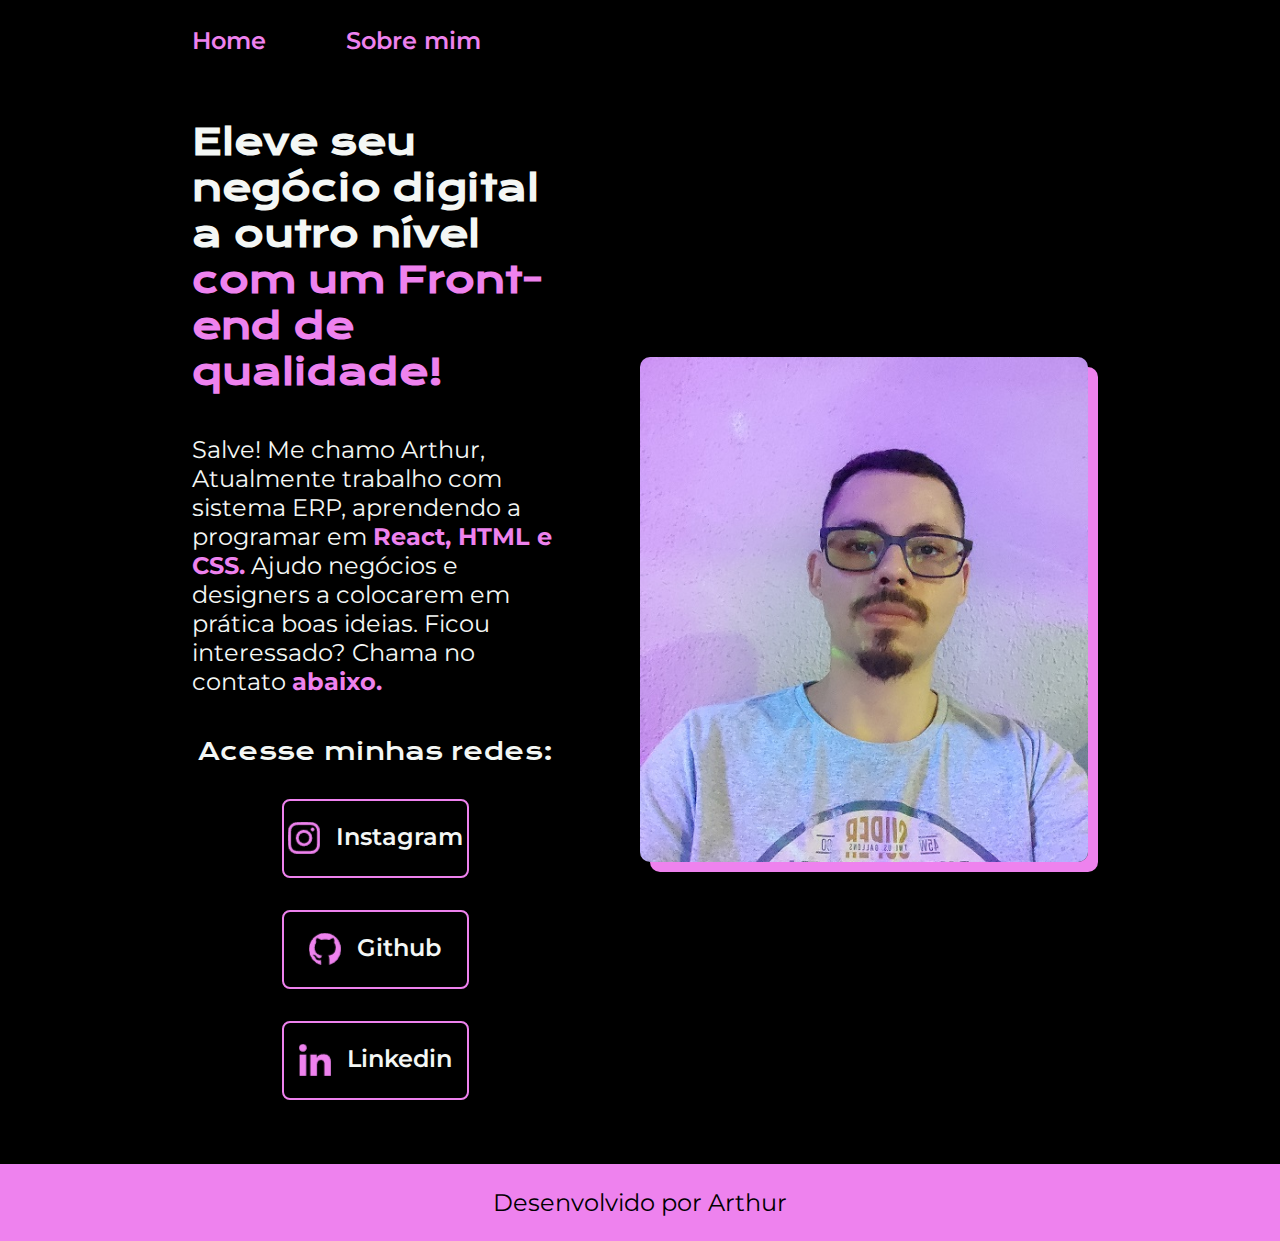
<file: index.html>
<!DOCTYPE html>
<html lang="pt-br">
  <head>
    <meta charset="UTF-8" />
    <meta http-equiv="X-UA-Compatible" content="IE=edge" />
    <meta name="viewport" content="width=device-width, initial-scale=1.0" />
    <title>Portifolio de Arthur</title>
    <link rel="stylesheet" href="./styles/style.css" />
  </head>
  <body>
    <header class="cabecalho">
      <nav class="cabecalho__menu">
        <a class="cabecalho__menu__link" href="index.html"> Home </a>
        <a class="cabecalho__menu__link" href="about.html"> Sobre mim </a>
      </nav>
    </header>
    <main class="apresentacao">
      <section class="apresentacao__conteudo">
        <h1 class="apresentacao__conteudo__titulo">
          Eleve seu negócio digital a outro nível
          <strong class="destaquetitulo">com um Front-end de qualidade!</strong>
        </h1>
        <p class="apresentacao__conteudo__texto">
          Salve! Me chamo Arthur, Atualmente trabalho com sistema ERP,
          aprendendo a programar em
          <strong class="destaquetitulo">React, HTML e CSS.</strong> Ajudo
          negócios e designers a colocarem em prática boas ideias. Ficou
          interessado? Chama no contato
          <strong class="destaquetitulo">abaixo.</strong>
        </p>
        <div class="apresentacao__links">
          <h2 class="apresentacao__links__subtitulo">Acesse minhas redes:</h2>
          <a
            class="apresentacao__links_navegacao"
            href="https://www.instagram.com/arthurnzamora"
          >
            <img src="./assets/Instagram.png" /> Instagram
          </a>
          <a
            class="apresentacao__links_navegacao"
            href="https://github.com/Artzamora"
          >
            <img src="./assets/Github1.png" /> Github
          </a>
          <a
            class="apresentacao__links_navegacao"
            href="https://www.linkedin.com/in/arthurzamora/"
          >
            <img src="./assets/Linkedin1.png" /> Linkedin
          </a>
        </div>
      </section>
      <img
        class="apresentacao__imagem"
        src="./assets/Eu1.jpg"
        alt="Foto do Tulhão"
      />
    </main>
    <footer class="rodape">
      <p>Desenvolvido por Arthur</p>
    </footer>
  </body>
</html>
</file>
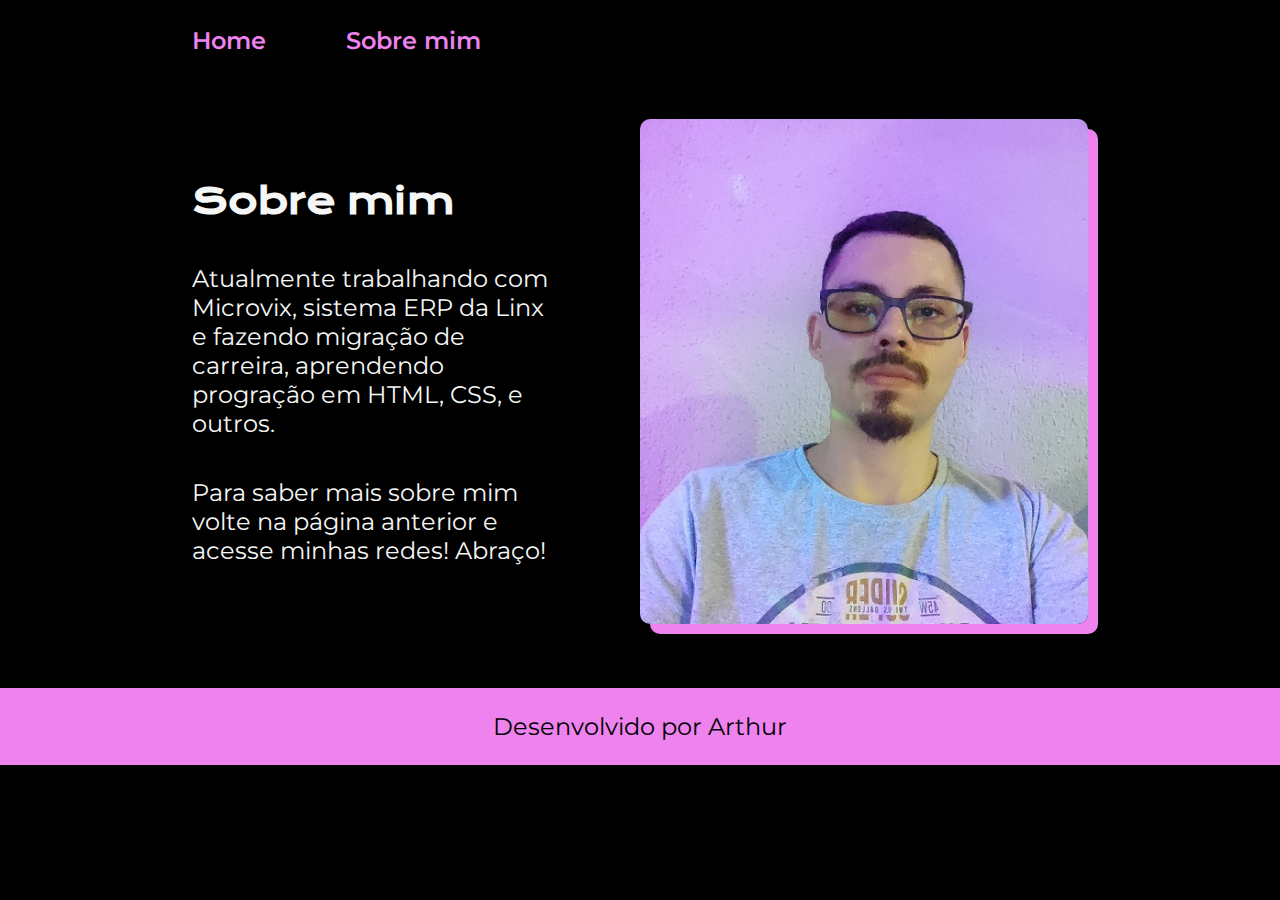
<file: about.html>
<!DOCTYPE html>
<html lang="pt-br">
  <head>
    <meta charset="UTF-8" />
    <meta http-equiv="X-UA-Compatible" content="IE=edge" />
    <meta name="viewport" content="width=device-width, initial-scale=1.0" />
    <title>Sobre mim</title>
    <link rel="stylesheet" href="./styles/style.css" />
  </head>

  <body>
    <header class="cabecalho">
      <nav class="cabecalho__menu">
        <a class="cabecalho__menu__link" href="index.html"> Home </a>
        <a class="cabecalho__menu__link" href="about.html"> Sobre mim </a>
      </nav>
    </header>
    <main class="apresentacao">
      <section class="apresentacao__conteudo">
        <h1 class="apresentacao__conteudo__titulo">Sobre mim</h1>
        <p class="apresentacao__conteudo__texto">
          Atualmente trabalhando com Microvix, sistema ERP da Linx e fazendo
          migração de carreira, aprendendo progração em HTML, CSS, e outros.
        </p>
        <p class="apresentacao__conteudo__texto">
          Para saber mais sobre mim volte na página anterior e acesse minhas
          redes! Abraço!
        </p>
      </section>
      <img
        class="apresentacao__imagem"
        src="./assets/Eu1.jpg"
        alt="Foto do Tulhão"
      />
    </main>
    <footer class="rodape">
      <p>Desenvolvido por Arthur</p>
    </footer>
  </body>
</html>
</file>
<file: styles/style.css>
@import url("https://fonts.googleapis.com/css2?family=Krona+One&family=Montserrat:wght@400;600&display=swap");

:root {
  --cor-primaria: black;
  --cor-secundaria: #f4f7f5;
  --cor-terciaria: violet;
  --cor-hover: #272727;

  --fonte-primaria: "Krona One", sans-serif;
  --fonte-secundaria: "Montserrat", sans-serif;
}

* {
  padding: 0;
  margin: 0;
}

.cabecalho {
  padding: 2% 0% 0% 15%;
}

.cabecalho__menu {
  display: flex;
  gap: 80px;
}

.cabecalho__menu__link {
  font-family: var(--fonte-secundaria);
  font-size: 1.5rem;
  font-weight: 600;
  color: violet;
  text-decoration: none;
}

body {
  /* height: 100vh; */
  box-sizing: border-box;
  background-color: var(--cor-primaria);
  color: var(--cor-secundaria);
}

.destaquetitulo {
  color: var(--cor-terciaria);
}

.apresentacao {
  padding: 5% 15%;
  display: flex;
  align-items: center;
  justify-content: space-between;
  gap: 82px;
}

.apresentacao__conteudo {
  width: 50%;
  display: flex;
  flex-direction: column;
  gap: 40px;
}

.apresentacao__conteudo__titulo {
  font-size: 2.25rem;
  font-family: var(--fonte-primaria);
}

.apresentacao__conteudo__texto {
  font-size: 1.5rem;
  font-family: var(--fonte-secundaria);
}

.apresentacao__links {
  display: flex;
  flex-direction: column;
  align-items: center;
  justify-content: space-between;
  gap: 32px;
}

.apresentacao__links__subtitulo {
  font-family: var(--fonte-primaria);
  font-weight: 400;
  font-size: 1.5rem;
}

.apresentacao__links_navegacao {
  /* background-color: violet; */
  display: flex;
  justify-content: center;
  border: 2px solid var(--cor-terciaria);
  width: 50%;
  text-align: center;
  border-radius: 8px;
  font-size: 1.5rem;
  font-weight: 600;
  padding: 21.5px 0;
  text-decoration: none;
  color: var(--cor-secundaria);
  font-family: var(--fonte-secundaria);
  gap: 16px;
}

.apresentacao__links_link:hover {
  background-color: var(--cor-hover);
  transition: transform 0.2s ease;
  transform: scale(1.1);
}

.apresentacao__imagem {
  width: 50%;
  border-radius: 10px;
  box-shadow: 10px 10px var(--cor-terciaria);
}

.rodape {
  padding: 24px;
  background-color: var(--cor-terciaria);
  display: flex;
  justify-content: center;
  color: var(--cor-primaria);
  font-family: var(--fonte-secundaria);
  font-size: 1.5rem;
  font-weight: 400;
}

@media (max-width: 1200px) {
  .cabecalho {
    padding: 10%;
  }

  .cabecalho__menu {
    justify-content: center;
  }

  .apresentacao {
    flex-direction: column-reverse;
    padding: 5%;
  }

  .apresentacao__conteudo {
    width: auto;
  }
}
</file>
